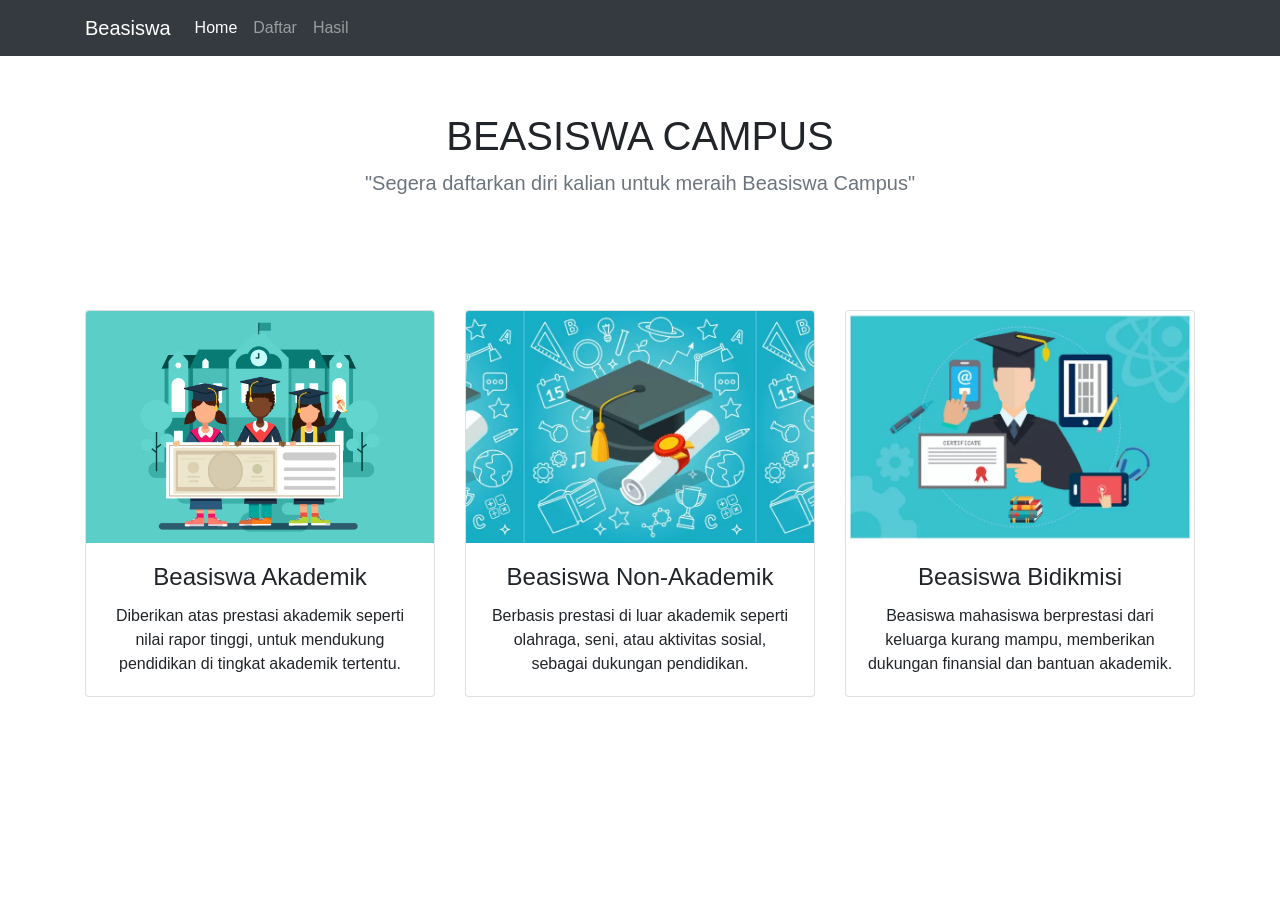
<file: index.html>
<!DOCTYPE html>
<html lang="en">
  <head>
    <!-- Required meta tags -->
    <meta charset="utf-8" /> 
    <meta
      name="viewport"
      content="width=device-width, initial-scale=1, shrink-to-fit=no"
    />

    <!-- Bootstrap CSS -->
    <link
      rel="stylesheet"
      href="https://cdn.jsdelivr.net/npm/bootstrap@4.0.0/dist/css/bootstrap.min.css"
      integrity="sha384-Gn5384xqQ1aoWXA+058RXPxPg6fy4IWvTNh0E263XmFcJlSAwiGgFAW/dAiS6JXm"
      crossorigin="anonymous"
    />

    <link rel="stylesheet" href="assets/css/style.css" />

    <title>Home</title>
  </head>
  <body>
    <nav class="navbar navbar-expand-md navbar-dark fixed-top bg-dark">
      <div class="container">
        <a class="navbar-brand" href="index.html">Beasiswa</a>
        <button
          class="navbar-toggler"
          type="button"
          data-toggle="collapse"
          data-target="#navbarCollapse"
          aria-controls="navbarCollapse"
          aria-expanded="false"
          aria-label="Toggle navigation"
        >
          <span class="navbar-toggler-icon"></span>
        </button>
        <div class="collapse navbar-collapse" id="navbarCollapse">
          <ul class="navbar-nav mr-auto">
            <li class="nav-item active">
              <a class="nav-link" href="index.html">Home </a>
            </li>
            <li class="nav-item">
              <a class="nav-link" href="daftar.php">Daftar</a>
            </li>
            <li class="nav-item">
              <a class="nav-link" href="showdata.php">Hasil</a>
            </li>
          </ul>
        </div>
      </div>
    </nav>

    <div class="jumbotron text-center mt-5 bg-white">
      <div class="container">
        <h1 class="jumbotron-heading">BEASISWA CAMPUS</h1>
        <p class="lead text-muted">
          "Segera daftarkan diri kalian untuk meraih Beasiswa Campus"
        </p>
      </div>
    </div>

    <div class="container">
      <div class="row">
        <div class="col-md-4">
          <div class="card mb-4 box-shadow">
            <img class="card-img-top" src="assets/images/akademik.jpg" alt="Card image cap" />
            <div class="card-body text-center">
              <h4 class="card-title">Beasiswa Akademik</h4>
              <p class="card-text">
                Diberikan atas prestasi akademik seperti nilai rapor tinggi,
                untuk mendukung pendidikan di tingkat akademik tertentu.
              </p>
            </div>
          </div>
        </div>
        <div class="col-md-4">
          <div class="card mb-4 box-shadow">
            <img
              class="card-img-top"
              src="assets/images/non-akademik.webp"
              alt="Card image cap"
            />
            <div class="card-body text-center">
              <h4 class="card-title">Beasiswa Non-Akademik</h4>
              <p class="card-text">
                Berbasis prestasi di luar akademik seperti olahraga, seni, atau
                aktivitas sosial, sebagai dukungan pendidikan.
              </p>
            </div>
          </div>
        </div>
        <div class="col-md-4">
          <div class="card mb-4 box-shadow">
            <img
              class="card-img-top"
              src="assets/images/bidikmisi.webp"
              alt="Card image cap"
            />
            <div class="card-body text-center">
              <h4 class="card-title">Beasiswa Bidikmisi</h4>
              <p class="card-text">
                Beasiswa mahasiswa berprestasi dari keluarga kurang mampu,
                memberikan dukungan finansial dan bantuan akademik.
              </p>
            </div>
          </div>
        </div>
      </div>
    </div>

    <!-- Optional JavaScript -->
    <!-- jQuery first, then Popper.js, then Bootstrap JS -->
    <script
      src="https://code.jquery.com/jquery-3.2.1.slim.min.js"
      integrity="sha384-KJ3o2DKtIkvYIK3UENzmM7KCkRr/rE9/Qpg6aAZGJwFDMVNA/GpGFF93hXpG5KkN"
      crossorigin="anonymous"
    ></script>
    <script
      src="https://cdn.jsdelivr.net/npm/popper.js@1.12.9/dist/umd/popper.min.js"
      integrity="sha384-ApNbgh9B+Y1QKtv3Rn7W3mgPxhU9K/ScQsAP7hUibX39j7fakFPskvXusvfa0b4Q"
      crossorigin="anonymous"
    ></script>
    <script
      src="https://cdn.jsdelivr.net/npm/bootstrap@4.0.0/dist/js/bootstrap.min.js"
      integrity="sha384-JZR6Spejh4U02d8jOt6vLEHfe/JQGiRRSQQxSfFWpi1MquVdAyjUar5+76PVCmYl"
      crossorigin="anonymous"
    ></script>
  </body>
</html>
</file>
<file: assets/css/style.css>
.image-container {
  height: 320px; /* Sesuaikan tinggi gambar sesuai kebutuhan */
  position: relative;
  overflow: hidden;
}

.bg-image {
  position: absolute;
  top: 0;
  left: 0;
  width: 100%;
  height: 100%;
  background-size: cover;
  background-position: center;
}

.form-group {
  margin-bottom: 15px; /* Jarak antara setiap form-group */
}

.form-group label {
  width: 400px; /* Lebar label */
}

.form-group input {
  flex: 1; /* Agar input menempati sisa ruang yang tersedia */
}

#form-pilih {
  width: 670px;
}

@media (max-width: 1200px) {
  #form-pilih {
    width: 790px;
  }
}

@media (max-width: 991px) {
  .form-group label {
    width: 250px; /* Lebar label */
  }

  #form-pilih {
    width: 450px;
  }
}

@media (max-width: 767px) {
  .form-group {
    flex-direction: column; /* Mengubah tata letak menjadi satu kolom pada perangkat seluler */
    align-items: stretch; /* Memastikan elemen-elemen memanjang sepenuhnya */
  }

  .form-group label {
    width: auto; /* Lebar label otomatis agar responsif pada perangkat seluler */
    margin-bottom: 5px; /* Jarak antar form-group pada perangkat seluler */
  }
}

@media (max-width: 767.98px) {
  .image-container {
    height: auto;
  }
}
</file>
